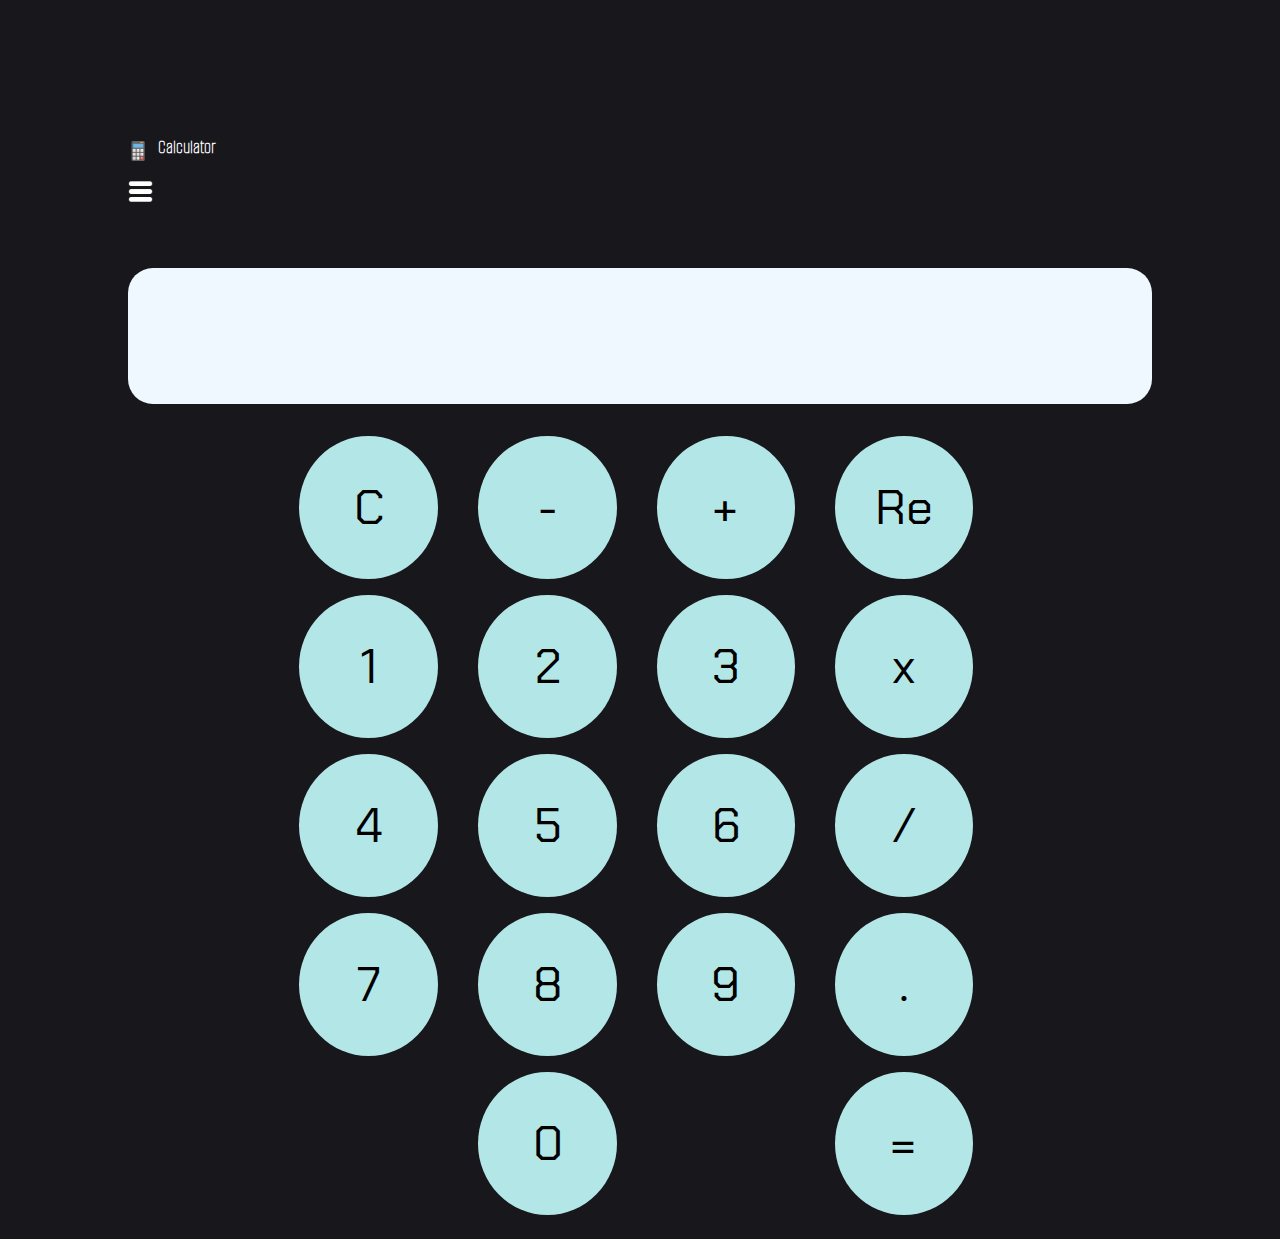
<file: index.html>
<!DOCTYPE html>
<html lang="en">
<head>
    <meta charset="UTF-8">
    <meta name="viewport" content="width=device-width, initial-scale=1.0">
    <title>Demo Test</title>
    <link rel="preconnect" href="https://fonts.googleapis.com">
    <link rel="preconnect" href="https://fonts.gstatic.com" crossorigin>
    <link href="https://fonts.googleapis.com/css2?family=Alumni+Sans+Pinstripe:ital@0;1&family=Chakra+Petch:ital,wght@0,300;0,400;0,500;0,600;0,700;1,300;1,400;1,500;1,600;1,700&family=Edu+VIC+WA+NT+Beginner:wght@400..700&family=Jura:wght@300..700&display=swap" rel="stylesheet">
    <link rel="stylesheet" href="css.css">
</head>
<body>
   <div class="container">
        <div class="topside">
            <img src="calculator.png" class="logo">
            <h3>Calculator</h3>
        </div>
        <div class="navbar">
          
            <nav>
                <ul id ='menulist'>
                    <li><a href="index.html">Calculator</a></li>
                    <li><a href="index copy.html">GCD Calculator</a></li>
                </ul>
            </nav>
            <img src="option.png" class="menu-icon" onclick="togglemenu()">
            
        </div>
        <div class="disandcon">
            <div class="display"> 
                <div class="dis2">
                    
                    <div class="nums">
                        <input id="display"  readonly>
                    </div>
                </div>
                
            </div>
            <div class="controls">
                <div id="keys" class="row 1">
                    <button  onclick="clearscreen()"><h6>C</h6></button>
                    <button  onclick="appendToDisplay('1')"><h6>1</h6></button>
                    <button  onclick="appendToDisplay('4')"><h6>4</h6></button>
                    <button  onclick="appendToDisplay('7')" ><h6>7</h6></button>
                    
                </div>
                <div class="row 2">
                    <button  onclick="appendToDisplay('-')"><h6>-</h6></button>
                    <button  onclick="appendToDisplay('2')"><h6>2</h6></button>
                    <button  onclick="appendToDisplay('5')"><h6>5</h6></button>
                    <button  onclick="appendToDisplay('8')"><h6>8</h6></button>
                    <button  onclick="appendToDisplay('0')"><h6>0</h6></button>
                </div>
                <div class="row 3">
                    <button class="but" onclick="appendToDisplay('+')"><h6>+</h6></button>
                    <button class="but" onclick="appendToDisplay('3')"><h6>3</h6></button>
                    <button class="but" onclick="appendToDisplay('6')"><h6>6</h6></button>
                    <button class="but" onclick="appendToDisplay('9')"><h6>9</h6></button> 
                    
                </div>
                <div class="row 4">
                    <button id="AC" onclick="clearscreen()"><h6>Re</h6></button>
                    <button id="AC" onclick="appendToDisplay('*')"><h6>x</h6></button> 
                    <button id="AC" onclick="appendToDisplay('/')"><h6>/</h6></button> 
                    
                    <button id="AC" onclick="appendToDisplay('.')"><h6>.</h6></button> 
                    <button id="AC" onclick="calculate()"><h6>=</h6></button>
                    
                    
                </div>
                
            </div>
           
        </div>
        
        
   </div>
</body>
<script>
    var menulist = document.getElementById("menulist");
    menulist.style.maxHeight = "0px";
    var cilcked = document.getElementById("buy")
    function buy(){
        
    }
    function togglemenu(){
        if(menulist.style.maxHeight == "0px")
        {
            menulist.style.maxHeight = "130px";
        }
        else
        {
            menulist.style.maxHeight = "0px";
        }
    }
</script>

<script src="index.js"></script>

<script src="jquery.min.js"></script>
</html>
</file>
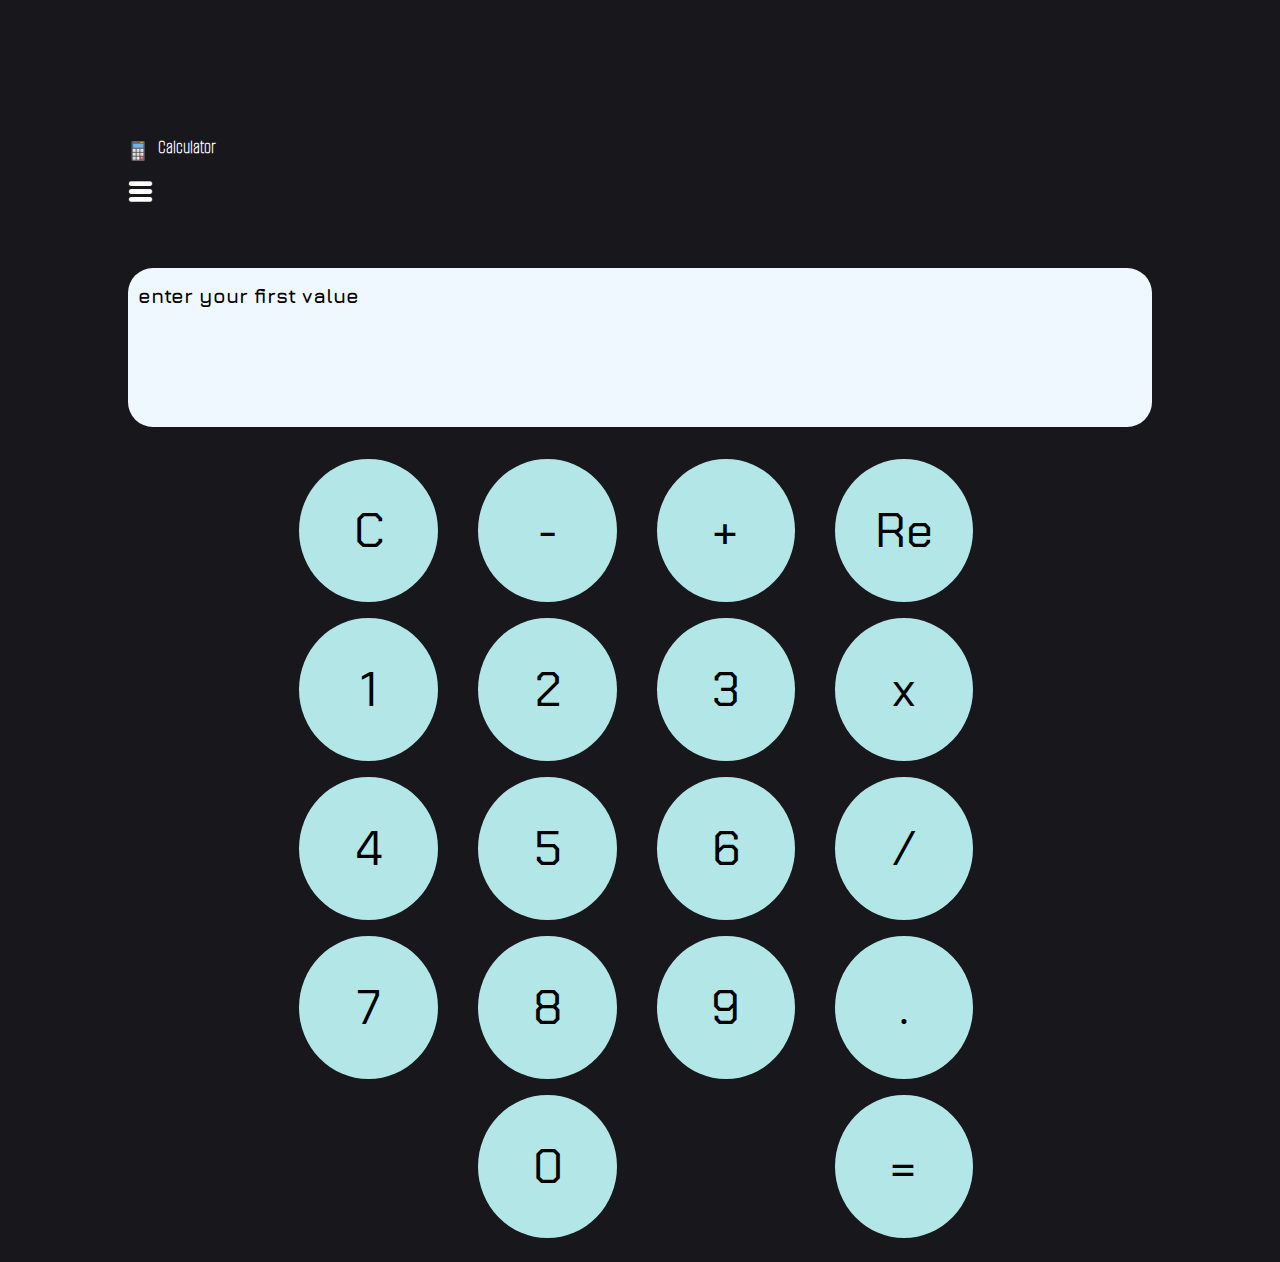
<file: index copy.html>
<!DOCTYPE html>
<html lang="en">
<head>
    <meta charset="UTF-8">
    <meta name="viewport" content="width=device-width, initial-scale=1.0">
    <title>Demo Test</title>
    <link rel="preconnect" href="https://fonts.googleapis.com">
    <link rel="preconnect" href="https://fonts.gstatic.com" crossorigin>
    <link href="https://fonts.googleapis.com/css2?family=Alumni+Sans+Pinstripe:ital@0;1&family=Chakra+Petch:ital,wght@0,300;0,400;0,500;0,600;0,700;1,300;1,400;1,500;1,600;1,700&family=Edu+VIC+WA+NT+Beginner:wght@400..700&family=Jura:wght@300..700&display=swap" rel="stylesheet">
    <link rel="stylesheet" href="css.css">
</head>
<body>
   <div class="container">
        <div class="topside">
            <img src="calculator.png" class="logo">
            <h3>Calculator</h3>
        </div>
        <div class="navbar">
          
            <nav>
                <ul id ='menulist'>
                    <li><a href="index.html">Calculator</a></li>
                    <li><a href="index copy.html">GCD Calculator</a></li>
                </ul>
            </nav>
            <img src="option.png" class="menu-icon" onclick="togglemenu()">
            
        </div>
        <div class="disandcon">
            <div class="display"> 
                <div class="dis2">
                    <div class="text">
                        <p id="p1">enter your first value</p>
                        

                    </div>
                    <div class="nums">
                        <input id="display"  readonly>
                    </div>
                </div>
                
            </div>
            <div class="controls">
                <div id="keys" class="row 1">
                    <button  onclick="clearscreen()"><h6>C</h6></button>
                    <button  onclick="appendToDisplay('1')"><h6>1</h6></button>
                    <button  onclick="appendToDisplay('4')"><h6>4</h6></button>
                    <button  onclick="appendToDisplay('7')" ><h6>7</h6></button>
                    
                </div>
                <div class="row 2">
                    <button  onclick="appendToDisplay('-')"><h6>-</h6></button>
                    <button  onclick="appendToDisplay('2')"><h6>2</h6></button>
                    <button  onclick="appendToDisplay('5')"><h6>5</h6></button>
                    <button  onclick="appendToDisplay('8')"><h6>8</h6></button>
                    <button  onclick="appendToDisplay('0')"><h6>0</h6></button>
                </div>
                <div class="row 3">
                    <button class="but" onclick="appendToDisplay('+')"><h6>+</h6></button>
                    <button class="but" onclick="appendToDisplay('3')"><h6>3</h6></button>
                    <button class="but" onclick="appendToDisplay('6')"><h6>6</h6></button>
                    <button class="but" onclick="appendToDisplay('9')"><h6>9</h6></button> 
                    
                </div>
                <div class="row 4">
                    <button id="AC" onclick="clearscreen()"><h6>Re</h6></button>
                    <button id="AC" onclick="appendToDisplay('*')"><h6>x</h6></button> 
                    <button id="AC" onclick="appendToDisplay('/')"><h6>/</h6></button> 
                    
                    <button id="AC" onclick="appendToDisplay('.')"><h6>.</h6></button> 
                    <button id="AC" onclick="calculate()"><h6>=</h6></button>
                    
                    
                </div>
                
            </div>
           
        </div>
        
        
   </div>
</body>
<script>
    var menulist = document.getElementById("menulist");
    menulist.style.maxHeight = "0px";
    var cilcked = document.getElementById("buy")
    function buy(){
        
    }
    function togglemenu(){
        if(menulist.style.maxHeight == "0px")
        {
            menulist.style.maxHeight = "130px";
        }
        else
        {
            menulist.style.maxHeight = "0px";
        }
    }
</script>


<script src="controler.js"></script>
<script src="jquery.min.js"></script>
</html>
</file>
<file: css.css>
*{
    margin: 0 ;
    padding: 0%;

}

body{
    background: var(--Dark-Background, #17171C);
   
    margin-top:2.5rem ;
    margin-bottom:2.5rem ;
    margin-left: 0.5rem;
    margin-right:0.5rem ;
}

.container{
    display: flex;
    flex-direction: column;
    width: 100%;
    justify-content: center;

  
    
    

    
}

.topside{
    display: flex;
    margin: 0.5rem 1rem 00.5rem 0px;
}

.menu-icon{
    width: 25px;
    cursor: pointer;
    display: none;
}

.topside  .logo{
    margin-top: 5px;
    display: inline;
    width: 20px;
    cursor: pointer;

}

.topside h3{
    color: white;
    font-family: "Alumni Sans Pinstripe", sans-serif;
    font-weight: 600;
    font-style: normal;
    display: inline;
    margin-left: 10px;
}

.navbar{
    margin: 1rem 1rem 1rem 0px;
    width: 100%;
    display: flex;
    align-items: center;
}

.menu-icon{
    width: 25px;
    cursor: pointer;
    display: none;
}

nav{
    flex: -1;
    text-align: left;
}

nav ul li{
    list-style: none;
    display: inline-block;
    margin-right: 30px;
}

nav ul li a{
    margin-left: 5px;
    font-family: "Jura", sans-serif;
    font-optical-sizing: auto;
    font-weight: 800;
    font-style: normal;
    text-decoration: none;
    color: #000;
    font-size: 14px;
}


nav ul{
    width: 100%;
    background: linear-gradient(to right,rgb(15, 15, 15), rgb(015, 15, 15 ) );
    position: absolute;
    top: 90px;
    right: 0;
    z-index: 2;
}

nav ul li{
    display: block;
    margin-top: 10px;
    margin-bottom: 10px;
}

nav ul li a{
  color: white;
}

nav ul #menulist{

    margin-top: 25px;
    padding: 10px 0px;
}

.menu-icon{
    display: block;
}

.add img{
    width: 35px;
    margin-bottom: 5px;
}
.add{
    text-align: center;
    color: white;
    cursor: pointer;
    margin-left: 10px ;
}

#menulist{
    overflow: hidden;
    transition: 0.5s;
    margin-top: 2rem;
}

.disandcon{
    width: 100%;
    margin-top: 1rem;
    

    display: flex;
    flex-direction: column;
    justify-content: center;
}

.display{

    margin: 0.7em 10px 2rem 10px;
    border-radius: 25px;
    background-color: aliceblue;
    padding-bottom: 1rem;
    padding-top: 1rem;
}

.dis2{
    display: flex;
    flex-direction: column;
    margin: 0 10px 0px;
}

.dis2 .text p{
    font-family: "Jura", sans-serif;
    font-size: 20px;
    font-weight: 800;
    font-style: normal;
}

.dis2 .nums {
    font-family: "Chakra Petch", sans-serif;
    font-weight: 600;
    font-style: normal;
    text-decoration: none;
    font-size: 50px;
    color: #000;
    
}

.controls{
    display: flex;
    justify-content: center;

}

.controls > .row{
    display: flex;
    flex-direction: column;
    width: fit-content;
}





.controls .row h6{
    font-family: "Chakra Petch", sans-serif;
    font-weight: 400;
    font-style: normal;
    text-decoration: none;
    font-size: 2rem;
}

button{
    background-color: rgb(179, 230, 230);
    border-radius: 100%;

   
    margin: 0.3rem  0.3rem  0.3rem  0.3rem;
    padding-left: 2.1rem ;
    padding-top: 1.5rem ;
    padding-bottom: 1.5rem ;
    padding-right: 2.1rem;
 
    
    border: 0px;
}

#AC{
    background-color: rgb(179, 230, 230);
    border-radius: 100%;

    margin: 0.3rem  0.3rem  0.3rem  0.3rem;
    padding-left: 1.5rem ;
    padding-top: 1.5rem ;
    padding-bottom: 1.5rem ;
    padding-right: 1.5rem;

    border: 0px;
}

button:active{
    background-color: rgb(0, 255, 213);
}

#display{
    width: 100%;
    border-radius: 25px;
    background-color: aliceblue;
   
    
    border: 0px;
    font-family: "Chakra Petch", sans-serif;
    font-weight: 600;
    font-style: normal;
    text-decoration: none;
    font-size: 3rem;
    color: #000;
}





@media screen and (max-width:25em){
/* bigger than se*/
body{
    background: var(--Dark-Background, #17171C);

    margin-top:2.4rem ;
    margin-bottom:2.4rem ;
    margin-left: 0.4rem;
    margin-right:0.4rem ;
}

.container{
    display: flex;
    flex-direction: column;
    width: 100%;
    justify-content: center;
 
}

button{
    background-color: rgb(179, 230, 230);
    border-radius: 100%;

    margin: 0.3rem 0.3rem 0.3rem 0.3rem;
    padding-left: 1.9rem ;
    padding-top: 1.3rem ;
    padding-bottom: 1.3rem ;
    padding-right: 1.9rem;

    border: 0px;
}

#AC{
    background-color: rgb(179, 230, 230);
    border-radius: 100%;

    margin: 0.3rem 0.3rem 0.3rem 0.3rem;
    padding-left: 1.3rem ;
    padding-top: 1.3rem ;
    padding-bottom: 1.3rem ;
    padding-right: 1.3rem;

    border: 0px;
}

.controls{
    justify-content: center;
    margin-top: 0.51rem;
}

.controls .row h6{
    font-family: "Chakra Petch", sans-serif;
    font-weight: 400;
    font-style: normal;
    text-decoration: none;
    font-size: 1.9rem;
}

.topside{
    display: flex;
    margin: 0.5rem 0.5rem 0.1rem 0px;
}

.display{

    margin: 01rem 10px 20px 10px;
    border-radius: 25px;
    background-color: aliceblue;
    padding-bottom: 10px;
    padding-top: 10px;
}
#menulist{
    margin-top: 1.5rem;
}

}

@media  screen and (max-width:24em){
    #menulist{
        margin-top: 1.5rem;
    }
    
    body{
        background: var(--Dark-Background, #17171C);
        margin-top:2.4rem ;
        margin-bottom:2.4rem ;
        margin-left: 1.5rem;
        margin-right:1.5rem ;
    }
    
    .container{
        display: flex;
        flex-direction: column;
        width: 100%;
        justify-content: center;
     
    }
    button{
        background-color: rgb(179, 230, 230);
        border-radius: 100%;
    
        margin: 0.1rem 0.1rem 0.1rem 0.5rem;
        padding-left: 1.5rem ;
        padding-top: 1rem ;
        padding-bottom: 1rem ;
        padding-right: 1.5rem;
    
        border: 0px;
    }
    
    #AC{
        background-color: rgb(179, 230, 230);
        border-radius: 100%;
    
        margin: 0.1rem 0.1rem 0.1rem 0.5rem;
        padding-left: 1rem ;
        padding-top: 1rem ;
        padding-bottom: 1rem ;
        padding-right: 1rem;
    
        border: 0px;
    }
    
    .controls{
        justify-content: center;
        margin-top: 1rem;
    }

    .controls > .row{
        display: flex;
        flex-direction: column;
        width:fit-content;
    }

   
    .controls .row .AC h6{
        font-family: "Chakra Petch", sans-serif;
        font-weight: 400;
        font-style: normal;
        text-decoration: none;
        font-size: 1.5rem;
    }
    
    .controls .row h6{
        font-family: "Chakra Petch", sans-serif;
        font-weight: 400;
        font-style: normal;
        text-decoration: none;
        font-size: 1.5rem;
    }
    
    .topside{
        display: flex;
        margin: 0.5rem 0.5rem 0.1rem 0px;
    }
    
    .display{
    
        margin: 0.8rem 10px 0.0rem 10px;
        border-radius: 25px;
        background-color: aliceblue;
        padding-bottom: 10px;
        padding-top: 10px;
    }
    .disandcon{
        width: 100%;
        margin-top: 0.5rem;
        
    
        display: flex;
        flex-direction: column;
        justify-content: center;
    }
    
}

@media  screen and (min-width:40em){
    body{
        background: var(--Dark-Background, #17171C);
        margin-top:4rem ;
        margin-bottom:3.8rem ;
        margin-left: 1rem;
        margin-right:1rem ;
    }
    
    .container{
        display: flex;
        flex-direction: column;
        width: 100%;
        justify-content: center;
     
    }
 
    button{
        background-color: rgb(179, 230, 230);
        border-radius: 100%;
    
        margin: 0.5rem 0.5rem 0.5rem 0rem;
        padding-left: 2.5rem ;
        padding-top: 1.8rem ;
        padding-bottom: 1.8rem ;
        padding-right: 2.5rem;
    
        border: 0px;
    }
    
    #AC{
        background-color: rgb(179, 230, 230);
        border-radius: 100%;
    
        margin: 0.5rem 0.5rem 0.5rem 0rem;
        padding-left: 1.8rem ;
        padding-top: 1.8rem ;
        padding-bottom: 1.8rem ;
        padding-right: 1.8rem;
    
        border: 0px;
    }
    
    .controls{
        justify-content: center;
        margin-top: 0.51rem;
    }
    
    .controls .row h6{
        font-family: "Chakra Petch", sans-serif;
        font-weight: 400;
        font-style: normal;
        text-decoration: none;
        font-size: 2.5rem;
        
    }

    .controls .row{
        margin: 0rem 1rem 0rem 1rem;
        
    }
    
    .controls{
        display: flex;
       
       
    }

    .topside{
        display: flex;
        margin: 0.5rem 0.5rem 0.1rem 0px;
    }
    
    .display{
    
        margin: 03rem 10px 1rem 10px;
        border-radius: 25px;
        background-color: aliceblue;
        padding-bottom: 1rem;
        padding-top: 1rem;
    }
    .disandcon{
        width: 100%;
        margin-top: 0.2rem;
        
    
        display: flex;
        flex-direction: column;
        justify-content: center;
    }
    
    #display{
        width: 100%;
        border-radius: 25px;
        background-color: aliceblue;
       
        
        border: 0px;
        font-family: "Chakra Petch", sans-serif;
        font-weight: 600;
        font-style: normal;
        text-decoration: none;
        font-size: 5rem;
        color: #000;
    }

    #menulist{
        margin-top: 3.5rem;
    }
    

}

@media  screen and (min-width:64em){
    body{
        background: var(--Dark-Background, #17171C);
        margin-top:8rem ;
        margin-bottom: 0rem ;
        margin-left: 8rem;
        margin-right:8rem ;
    }
    
    .container{
        display: flex;
        flex-direction: column;
        width: 100%;
        justify-content: center;
     
    }
 
    button{
        background-color: rgb(179, 230, 230);
        border-radius: 100%;
    
        margin: 0.5rem 0.5rem 0.5rem 0rem;
        padding-left: 3.4rem ;
        padding-top: 2.5rem ;
        padding-bottom: 2.5rem ;
        padding-right: 3.4rem;
    
        border: 0px;
    }
    
    
    
    #menulist{
        margin-top: 7.5rem;
        
    }

    #AC{
        background-color: rgb(179, 230, 230);
        border-radius: 100%;
    
        margin: 0.5rem 0.5rem 0.5rem 0rem;
        padding: 2.5rem;
    
        border: 0px;
    }
    
    .controls{
        justify-content: center;
        margin-top: 0.51rem;
    }
    .controls .row h6{
        font-family: "Chakra Petch", sans-serif;
        font-weight: 400;
        font-style: normal;
        text-decoration: none;
        font-size: 3rem;
        
    }

    .controls .row{
        margin: 0rem 1rem 1rem 1rem;
        
    }
    
    .controls{
        display: flex;
       
       
    }

    .topside{
        display: flex;
        margin: 0.5rem 0.5rem 0.1rem 0px;
    }
    
    .display{
    
        margin: 03rem 0px 1rem 0px;
        border-radius: 25px;
        background-color: aliceblue;
        padding-bottom: 1rem;
        padding-top: 1rem;
    }
    .disandcon{
        width: 100%;
        margin-top: 0rem;
        
    
        display: flex;
        flex-direction: column;
        justify-content: center;
    }
    
    #display{
        width: 100%;
        border-radius: 25px;
        background-color: aliceblue;
       
        
        border: 0px;
        font-family: "Chakra Petch", sans-serif;
        font-weight: 600;
        font-style: normal;
        text-decoration: none;
        font-size: 5rem;
        color: #000;
    }
    

}
</file>
